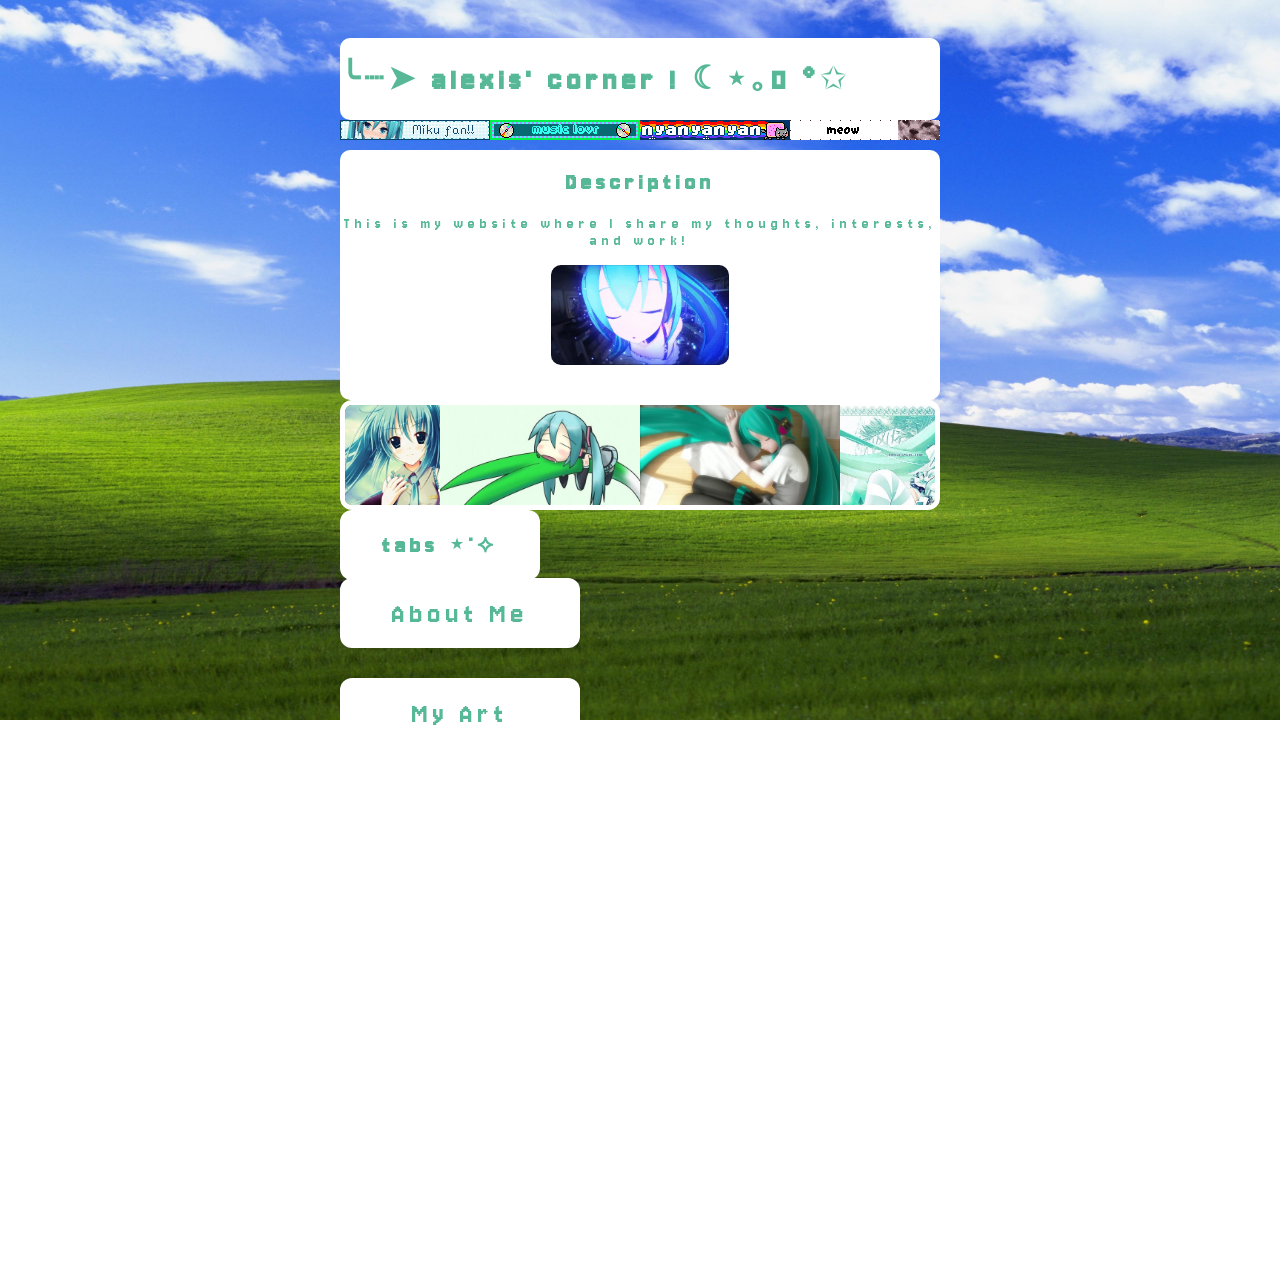
<file: index.html>
<!DOCTYPE html>
<html lang="en">
<head>
    <meta charset="UTF-8">
    <meta name="viewport" content="width=device-width, initial-scale=1.0">
    <title>My Website</title>
    <link rel="icon" type="image/x-icon" href="favicon (3).ico">
    <link rel="stylesheet" href="style.css">
</head>

<body>
    <div class="container">
        <div id="header">
            <h1>╰┈➤ alexis' corner ! ☾⋆｡𖦹 °✩ </h1>
        </div>
    <div class="blinkies" id="blinkiesy"
        <img id="gif" src="download.gif" alt="miku in a room">
        <img id="blinkie" src="blinkiesCafe-pT.gif" alt="miku fan">
        <img id="blinkie" src="blinkiesCafe-05.gif" alt="music">
        <img id="blinkie" src="blinkiesCafe-TR.gif" alt="nyan cat"> 
        <img id="blinkie" src="blinkiesCafe-5A.gif" alt="cat">
    </div>
    <div class="Div" id="Div2">
        <h2>Description</h2>
        <p> This is my website where I share my thoughts, interests, and work!</p>
        <img id="gif" src="download.gif" alt="miku in a room">
    </div>
    <!--Carousel-->
    <div class="carousel">
        <div class="group">
            <div class="pics">
                <img class="poster-img" src="hatunemeek.jpg">
            </div>
            <div class="pics">
                <img class="poster-img" src="hatunemeek2.jpg">
            </div>
            <div class="pics">
                <img class="poster-img" src="meek3.jpg">
            </div>
            <div class="pics">
                <img class="poster-img" src="meek4.jpg">
            </div>
            <div class="pics">
                <img class="poster-img" src="hatunemeek.jpg">
            </div>
            <div class="pics">
                <img class="poster-img" src="hatunemeek2.jpg">
            </div>
            <div class="pics">
                <img class="poster-img" src="meek3.jpg">
            </div>
            <div class="pics">
                <img class="poster-img" src="meek4.jpg">
            </div>
        </div>
    </div>
 <div id="section1">
        <div class="Div" id="Div3">
            <h2>tabs ⋆˙⟡</h2>
            <div class="Div" id="Div1">
                <a href="about.html" class="tab-link">
                    <div class="tab" id="tab">About Me</div> 
                </a>
                <a href="artwork.html" class="tab-link">
                    <div class="tab" id="tab">My Art</div>
                </a>
            </div>
        </div>
    </div>
</body>
</html>
</file>
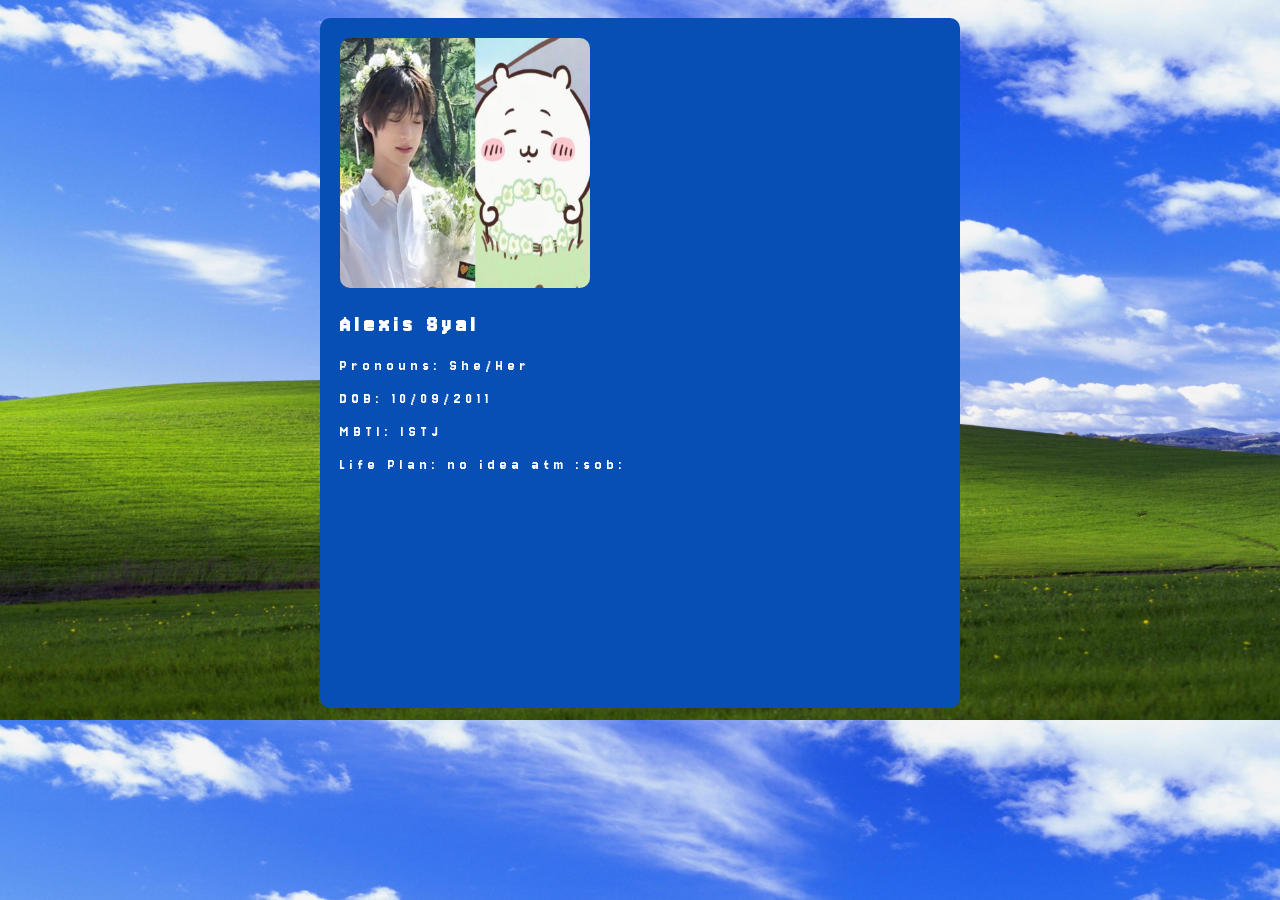
<file: about.html>
<!DOCTYPE html>
<html lang="en">
<head>
    <meta charset="UTF-8">
    <meta name="viewport" content="width=device-width, initial-scale=1.0">
    <title>About Me</title>
    <link rel="icon" style="image/x-icon" href="favicon (3).ico">
    <link rel="stylesheet" href="about.css">

<body>
<div class="container">
    <div class="myDiv">
        <img id="beomgyu" src="me.jpg" alt="me" width="250" height="250">
        <h2>Alexis Syal</h2>
        <p>Pronouns: She/Her</p>
        <p>DOB: 10/09/2011</p>
        <p>MBTI: ISTJ</p>
        <p>Life Plan: no idea atm :sob:</p>
    </div>
</div>
</body>
</head>
</file>
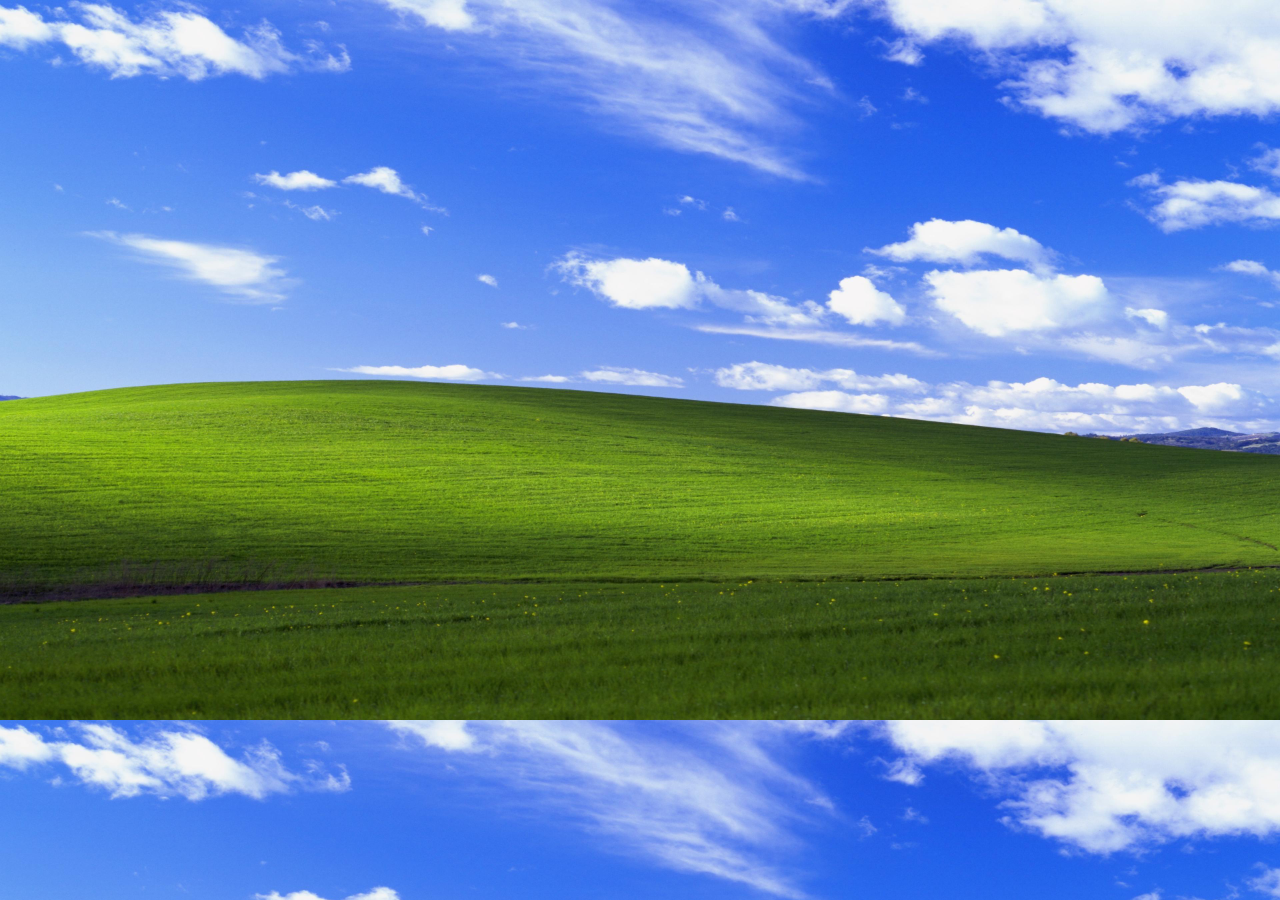
<file: artwork.html>
<!DOCTYPE html>
<html lang="en">
<head>
    <meta charset="UTF-8">
    <meta name="viewport" content="width=device-width, initial-scale=1.0">
    <title>Artwork</title>
    <link rel="icon" style="image/x-icon" href="favicon (3).ico">
    <link rel="stylesheet" href="artwork.css">
</head>
</file>
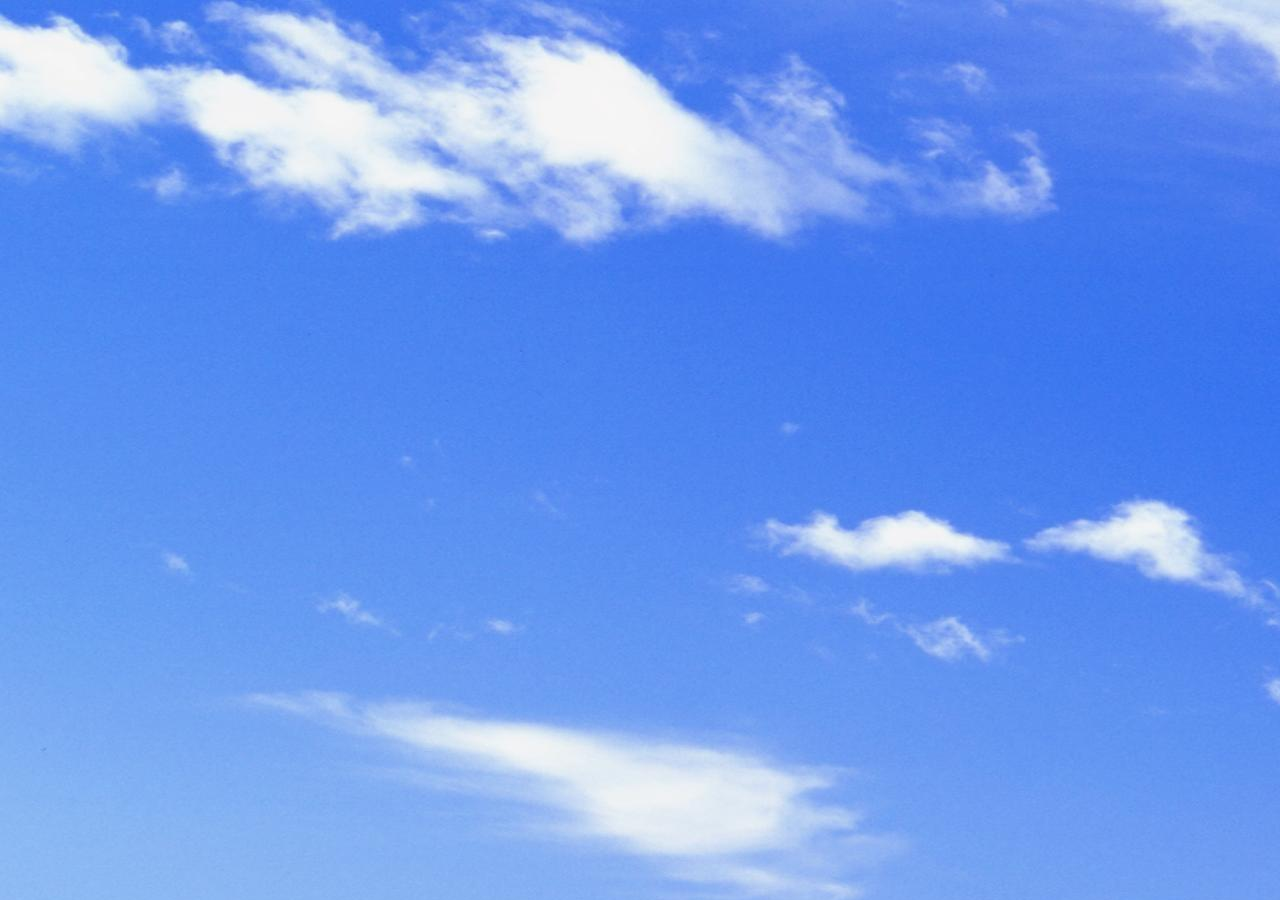
<file: video-games.html>
<!DOCTYPE html>
<html lang="en">
<head>
    <meta charset="UTF-8">
    <meta name="viewport" content="width=device-width, initial-scale=1.0">
    <title>Video Games</title>
    <link rel="icon" style="image/x-icon" href="favicon (3).ico">

</head>
<body>
    <style>
        body {
            background-image: url("windows-bg.jpg") ;
        }
    </style>
</body>
</file>
<file: style.css>
@font-face {
    font-family: Jersey;
    src: url(Jersey10-Regular.ttf); 
}

* {
    font-family: Jersey, sans-serif;
    letter-spacing: 5px;
    color: #56B897;
}

body{
    background-image: url("windows-bg.jpg");
    background-size: cover;
    display: flex;
    justify-content: center;
    align-items: center;
    background-repeat: no-repeat;
}

.container {
    display: flex;
    align-items: left;
    flex-direction: column;
    width: 600px;
    height: 650px;
    margin-top: 10px;
    padding: 20px;
    border-radius: 10px;
}

#header{
    background-color:white;
    border-radius: 10px;
}

#miku {
    border-radius: 10px;
}

#section1{
    display: flex;
    flex-direction: row;
    justify-content: flex-start;
    align-items: center;
}

#Div1{
    display: flex;
    flex-direction: column;
    justify-content: left;
    width: 300px;
    height: 700px;
    gap: 30px;
    margin-top: 10px;
}

#Div2 {
    width: 600px;
    height: 250px;
    background-color: white;
    border-radius: 10px;
    justify-content: left;
    text-align: center;
    margin-top: 10px;
}


#gif {
    border-radius: 10px;
    width: 200;
    height: 100px;
    justify-content: center;
}

#blinkiesy {
    display: flex;
    justify-content: left;
}

.tab-link {
    text-decoration: none;
    color: inherit;
    display: block;
}

.tab {
    padding: 20px;
    transition: transform 0.2s;
    cursor: pointer;
}

.tab:hover {
    transform:scale(1.03);
}

#tab {
    width: 200px;
    height: 30px;
    background-color:white;
    border-radius:12px;
    justify-content: left;
    text-align: center;
    font-size: 30px;
}

#Div3 {
    width:200px;
    height:70px;
    background-color:white;
    border-radius: 12px;
    justify-content: left;
    text-align: center;
}

.carousel {
    height: 100px;
    overflow-y: hidden;
    scrollbar-width: none;
    border: 5px solid white;
    border-radius: 12px;
}
.group {
    display: flex;
    justify-content: center;
    animation: scroll 15s linear infinite;
}

.pics {
    flex: 0 0 200px;
    height: 100px;
    width: 200px;
    background-color:white;
}

.poster-img {
    width: 100%;
    height: 100%;
    object-fit: cover;
}

@keyframes scroll {
    0%{
        transform: translateX(0);
    }
    100%{
        transform: translateX(800px);
    }
}
</file>
<file: about.css>
@font-face {
    font-family: Jersey;
    src: url(Jersey10-Regular.ttf);
}

* {
    font-family: Jersey, sans-serif;
    letter-spacing: 5px;
    color: white;
}


body {
    background-image: url("windows-bg.jpg") ;
    background-size: cover;
    display: flex;
    justify-content: center;
    align-items: center;
}

.container {
        display: flex;
        justify-content: left;
        align-items: left;
}

.myDiv{
        background-color: #074FB5;
        text-align: left;
        width: 600px;
        height: 650px;
        margin-top: 10px;
        padding: 20px;
        border-radius: 10px;
}

#beomgyu {
    border-radius: 10px;
}
</file>
<file: artwork.css>
@font-face {
    font-family: Jersey;
    src: url(Jersey10-Regular.ttf);
}

* {
    font-family: Jersey, sans-serif;
    letter-spacing: 5px;
    color: white;
}


body {
    background-image: url("windows-bg.jpg") ;
    background-size: cover;
    display: flex;
    justify-content: center;
    align-items: center;
}
</file>
